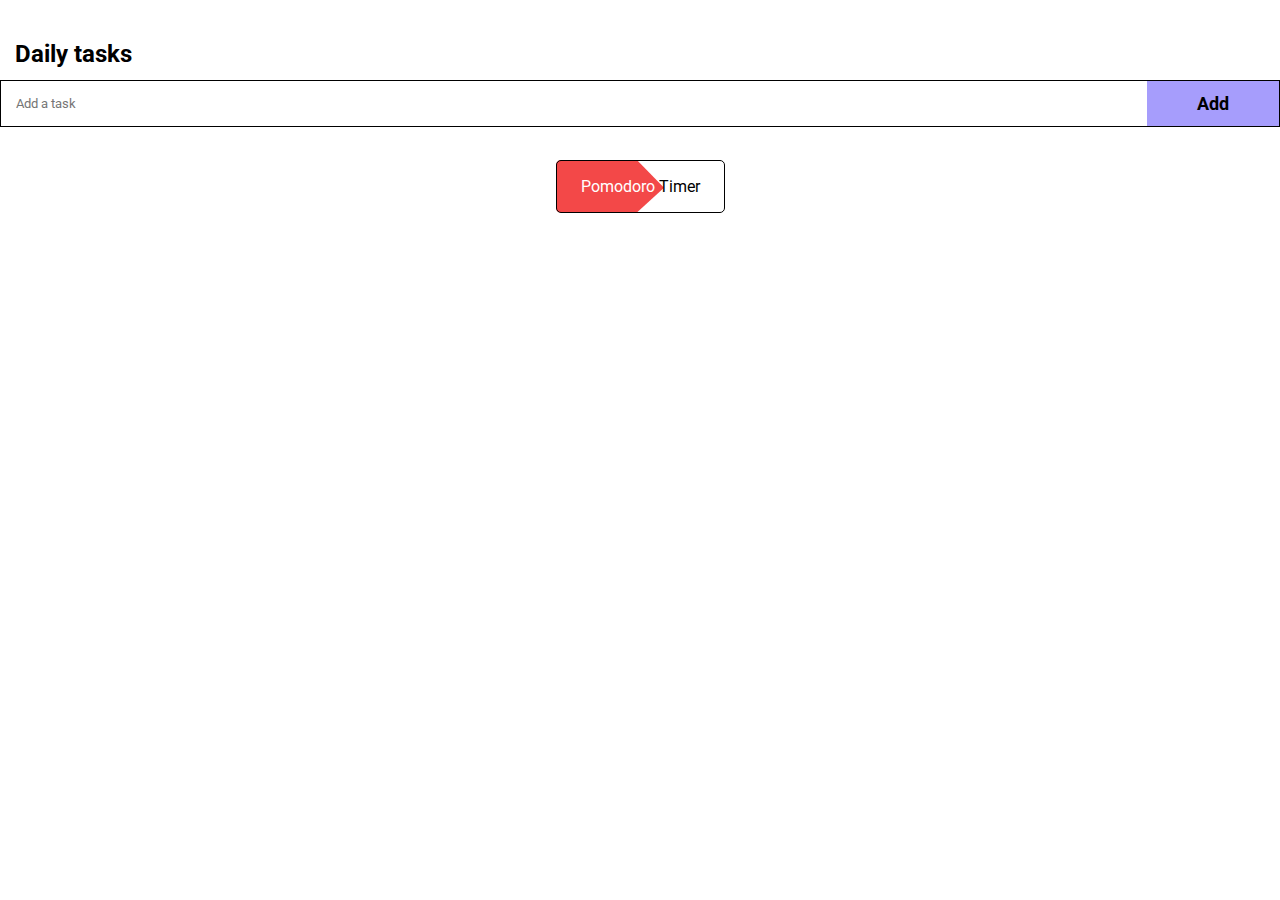
<file: index.html>
<!DOCTYPE html>
<html lang="en">
<head>
    <meta charset="UTF-8">
    <meta http-equiv="X-UA-Compatible" content="IE=edge">
    <meta name="viewport" content="width=device-width, initial-scale=1.0">
    <title>Document</title>
    <link rel="stylesheet" href="style.css">
    <link rel="preconnect" href="https://fonts.gstatic.com">
    <link href="https://fonts.googleapis.com/css2?family=Roboto:wght@100;300;400;500;700;900&display=swap" rel="stylesheet">
    <link rel="stylesheet" href="https://cdnjs.cloudflare.com/ajax/libs/font-awesome/5.15.3/css/all.min.css">
</head>
<body>
    <div class="container">
        <div class="header">
            <h2 class="title">Daily tasks</h2>
            <div class="textinput">
                <input type="text" placeholder="Add a task">
                <button  class="button">Add</button>
            </div>
        </div>
    </div>
    <div class="content">
    </div>

    <div class="pomodoro-timer">
        <a href="pomodoro.html" class="button--pomodoro"><span>Pomodoro</span> Timer</a>
    </div>
    <script src="script.js"></script>
</body>
</html>
</file>
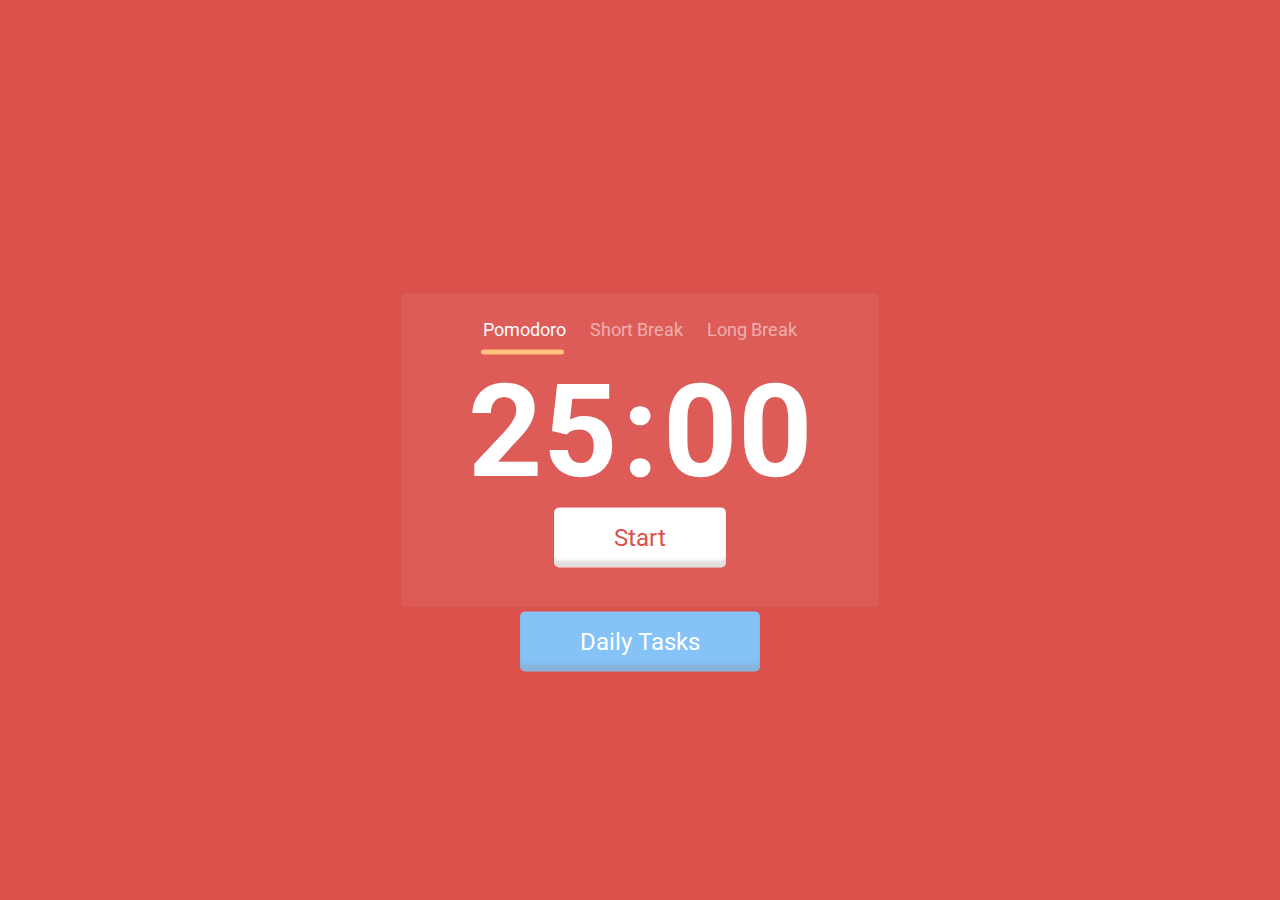
<file: pomodoro.html>
<!DOCTYPE html>
<html lang="en">
<head>
    <meta charset="UTF-8">
    <meta http-equiv="X-UA-Compatible" content="IE=edge">
    <meta name="viewport" content="width=device-width, initial-scale=1.0">
    <title>Document</title>
    <link rel="stylesheet" href="style.css">
    <link rel="stylesheet" href="pomodorostyle.css">
    <link rel="preconnect" href="https://fonts.gstatic.com">
    <link href="https://fonts.googleapis.com/css2?family=Roboto:wght@100;300;400;500;700;900&display=swap" rel="stylesheet">
    <link rel="stylesheet" href="https://cdnjs.cloudflare.com/ajax/libs/font-awesome/5.15.3/css/all.min.css">
</head>
<body>
    <div class="pomodoro-container">
        <div class="pomodoro-heading">
            <button class="button--change active">
                Pomodoro
            </button>
            <button class="button--change">
                Short Break
            </button>
            <button class="button--change">
                Long Break
            </button>
            <div class="line"></div>
        </div>
        <div class="pomodoro-content">
            <span contenteditable = "true">25</span>
            <span>:</span>
            <span contenteditable = "true">00</span>
        </div>
        <div class="end">
            <button class="start button--pomodoro">Start</button>
        </div>
        <div class="todolist">
            <a href="index.html" class="start button--pomodoro">Daily Tasks</a>
        </div>
    </div>
    <script src="pomodoro.js"></script>
</body>
</html>
</file>
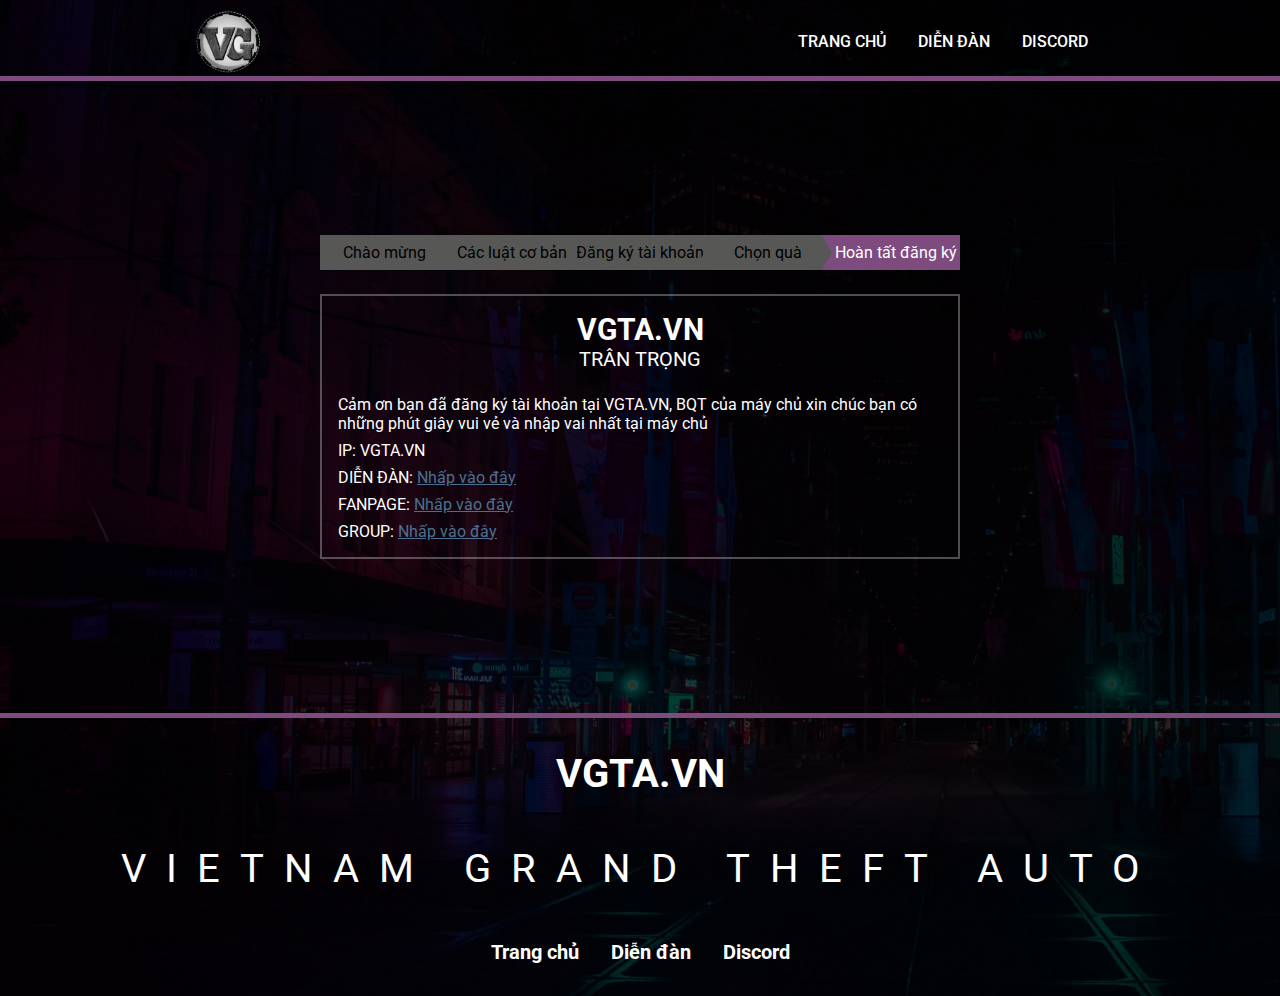
<file: register/code/pages/vgta-finished.html>
<!DOCTYPE html>
<html lang="en">
<head>
    <meta charset="UTF-8">
    <meta http-equiv="X-UA-Compatible" content="IE=edge">
    <meta name="viewport" content="width=device-width, initial-scale=1.0">
    <title>Document</title>
    <link rel="stylesheet" href="../styles/style.css">
    <link rel="preconnect" href="https://fonts.googleapis.com">
    <link rel="preconnect" href="https://fonts.gstatic.com" crossorigin>
    <link href="https://fonts.googleapis.com/css2?family=Roboto:wght@100;300;400;500;700;900&display=swap" rel="stylesheet">
</head>
<body>
    <div class="container">
        <header class="header">
            <nav class="navbar">
                <div class="navbar-logo">
                    <img src="../images/logovgta3.png" alt="">
                </div>
                <div class="navbar-content">
                    <ul class="navbar-content-list">
                        <li class="navbar-content-list-item">
                            <a href="#">Trang chủ</a>
                        </li>
                        <li class="navbar-content-list-item">
                            <a href="#">Diễn đàn</a>
                        </li>
                        <li class="navbar-content-list-item">
                            <a href="#">Discord</a>
                        </li>
                    </ul>
                </div>
            </nav>
        </header>
        <section class="main">
            <div class="main-process">
                <ul class="main-process-list">
                    <li class="main-process-list-item">Chào mừng</li>
                    <li class="main-process-list-item">Các luật cơ bản</li>
                    <li class="main-process-list-item">Đăng ký tài khoản</li>
                    <li class="main-process-list-item">Chọn quà</li>
                    <li class="main-process-list-item active">Hoàn tất đăng ký</li>
                </ul>
            </div>
            <div class="main-content">
                <div class="main-content-heading">
                    <h2>VGTA.VN</h2>
                    <p>TRÂN TRỌNG</p>
                </div>
                <div class="main-content-finished">
                    <p>Cảm ơn bạn đã đăng ký tài khoản tại VGTA.VN, BQT của máy chủ xin chúc bạn có những phút giây vui vẻ và nhập vai nhất tại máy chủ</p>
                    <p>IP: VGTA.VN</p>
                    <p>DIỄN ĐÀN: <a href="https://diendan.vgta.vn/?__cf_chl_jschl_tk__=[base64]" target="_blank">Nhấp vào đây</a></p>
                    <p>FANPAGE: <a href="https://www.facebook.com/groups/vgtasamp" target="_blank">Nhấp vào đây</a></p>
                    <p>GROUP: <a href="https://www.facebook.com/groups/vgtasamp" target="_blank">Nhấp vào đây</a></p>
                </div>
            </div>
        </section>
        <footer class="footer">
            <div class="footer-heading">
                <h2>VGTA.VN</h2>
                <p>VIETNAM GRAND THEFT AUTO</p>
            </div>
            <div class="footer-content">
                <ul>
                    <li>
                        <a href="#">Trang chủ</a>
                    </li>
                    <li>
                        <a href="#">Diễn đàn</a>
                    </li>
                    <li>
                        <a href="#">Discord</a>
                    </li>
                </ul>
            </div>
        </footer>
    </div>
</body>
</html>
</file>
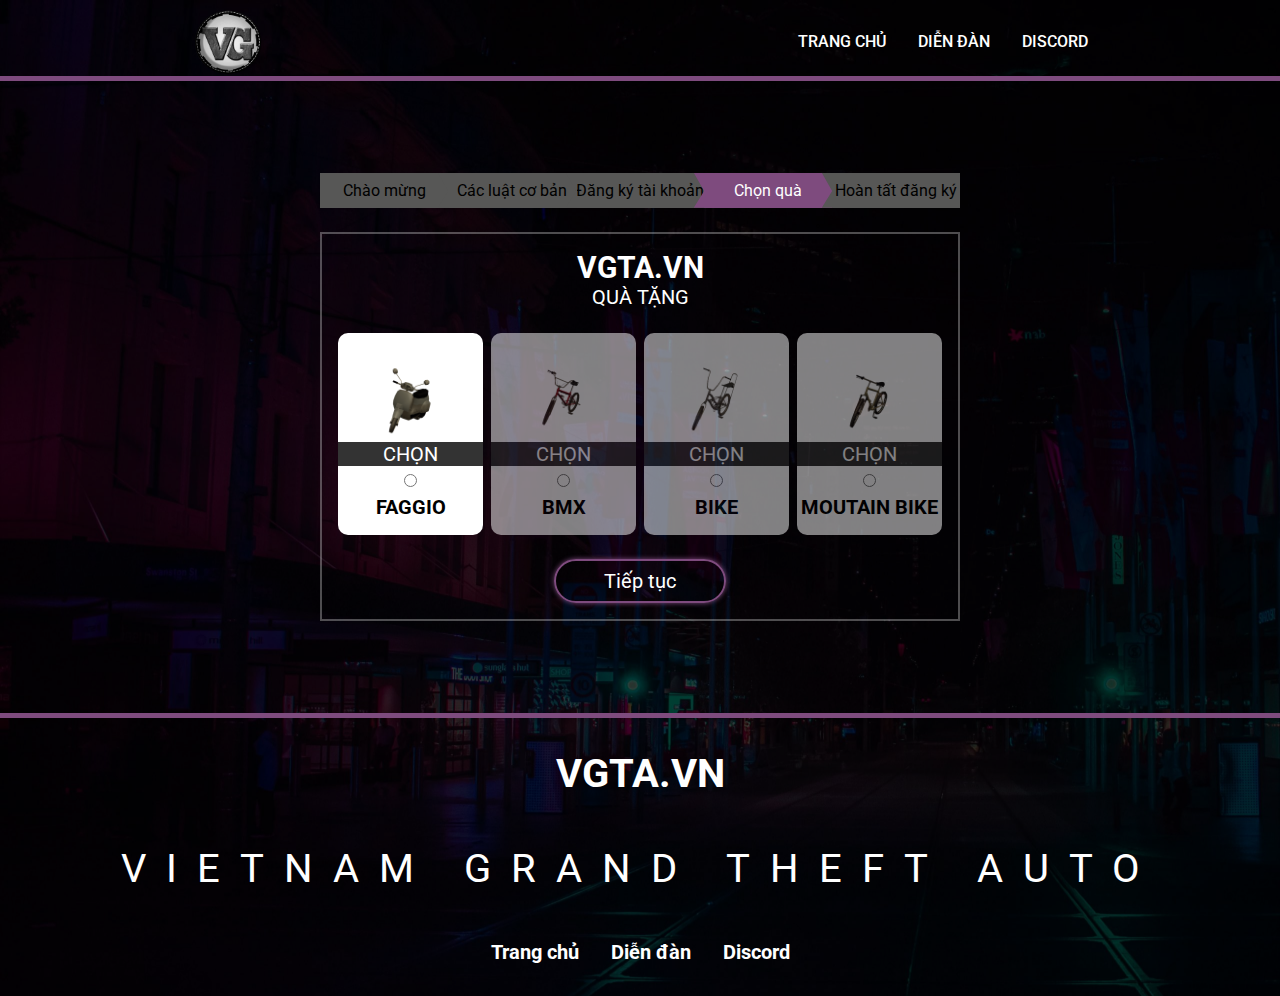
<file: register/code/pages/vgta-gifts.html>
<!DOCTYPE html>
<html lang="en">
<head>
    <meta charset="UTF-8">
    <meta http-equiv="X-UA-Compatible" content="IE=edge">
    <meta name="viewport" content="width=device-width, initial-scale=1.0">
    <title>Document</title>
    <link rel="stylesheet" href="../styles/style.css">
    <link rel="preconnect" href="https://fonts.googleapis.com">
    <link rel="preconnect" href="https://fonts.gstatic.com" crossorigin>
    <link href="https://fonts.googleapis.com/css2?family=Roboto:wght@100;300;400;500;700;900&display=swap" rel="stylesheet">
</head>
<body>
    <div class="container">
        <header class="header">
            <nav class="navbar">
                <div class="navbar-logo">
                    <img src="../images/logovgta3.png" alt="">
                </div>
                <div class="navbar-content">
                    <ul class="navbar-content-list">
                        <li class="navbar-content-list-item">
                            <a href="#">Trang chủ</a>
                        </li>
                        <li class="navbar-content-list-item">
                            <a href="#">Diễn đàn</a>
                        </li>
                        <li class="navbar-content-list-item">
                            <a href="#">Discord</a>
                        </li>
                    </ul>
                </div>
            </nav>
        </header>
        <section class="main">
            <div class="main-process">
                <ul class="main-process-list">
                    <li class="main-process-list-item">Chào mừng</li>
                    <li class="main-process-list-item">Các luật cơ bản</li>
                    <li class="main-process-list-item">Đăng ký tài khoản</li>
                    <li class="main-process-list-item active">Chọn quà</li>
                    <li class="main-process-list-item">Hoàn tất đăng ký</li>
                </ul>
            </div>
            <div class="main-content">
                <div class="main-content-heading">
                    <h2>VGTA.VN</h2>
                    <p>QUÀ TẶNG</p>
                </div>
                <div class="main-content-gifts">
                    <div class="main-content-gifts-item active">
                        <div class="main-content-gifts-item-image">
                            <img src="../images/faggio.png" alt="">
                        </div>
                        <div class="main-content-gifts-item-name">
                            <label for="faggio">CHỌN</label>
                            <input type="radio" id = 'faggio' name = 'bike'>
                            <h6>FAGGIO</h6>
                        </div>
                    </div>
                    <div class="main-content-gifts-item">
                        <div class="main-content-gifts-item-image">
                            <img src="../images/bmx.png" alt="">
                        </div>
                        <div class="main-content-gifts-item-name">
                            <label for="bmx">CHỌN</label>
                            <input type="radio" id = 'bmx' name = 'bike'>
                            <h6>BMX</h6>
                        </div>
                    </div>
                    <div class="main-content-gifts-item">
                        <div class="main-content-gifts-item-image">
                            <img src="../images/bike.png" alt="">
                        </div>
                        <div class="main-content-gifts-item-name">
                            <label for="bike">CHỌN</label>
                            <input type="radio" id = 'bike' name = 'bike'>
                            <h6>BIKE</h6>
                        </div>
                    </div>
                    <div class="main-content-gifts-item">
                        <div class="main-content-gifts-item-image">
                            <img src="../images/mtb.png" alt="">
                        </div>
                        <div class="main-content-gifts-item-name">
                            <label for="mtb">CHỌN</label>
                            <input type="radio" id = 'mtb' name = 'bike'>
                            <h6>MOUTAIN BIKE</h6>
                        </div>
                    </div>
                </div>
                <div class="main-content-tool">
                    <a href="../pages/vgta-finished.html">Tiếp tục</a>
                </div>
            </div>
        </section>
        <footer class="footer">
            <div class="footer-heading">
                <h2>VGTA.VN</h2>
                <p>VIETNAM GRAND THEFT AUTO</p>
            </div>
            <div class="footer-content">
                <ul>
                    <li>
                        <a href="#">Trang chủ</a>
                    </li>
                    <li>
                        <a href="#">Diễn đàn</a>
                    </li>
                    <li>
                        <a href="#">Discord</a>
                    </li>
                </ul>
            </div>
        </footer>
    </div>
    <script>
        const giftBtns = document.querySelectorAll('input[type="radio"]')
        giftBtns.forEach(button => {
            button.onclick = e => {
                document.querySelector('.main-content-gifts-item.active').classList.remove('active')
                e.path[2].classList.add('active')
            }
        })
    </script>
</body>
</html>
</file>
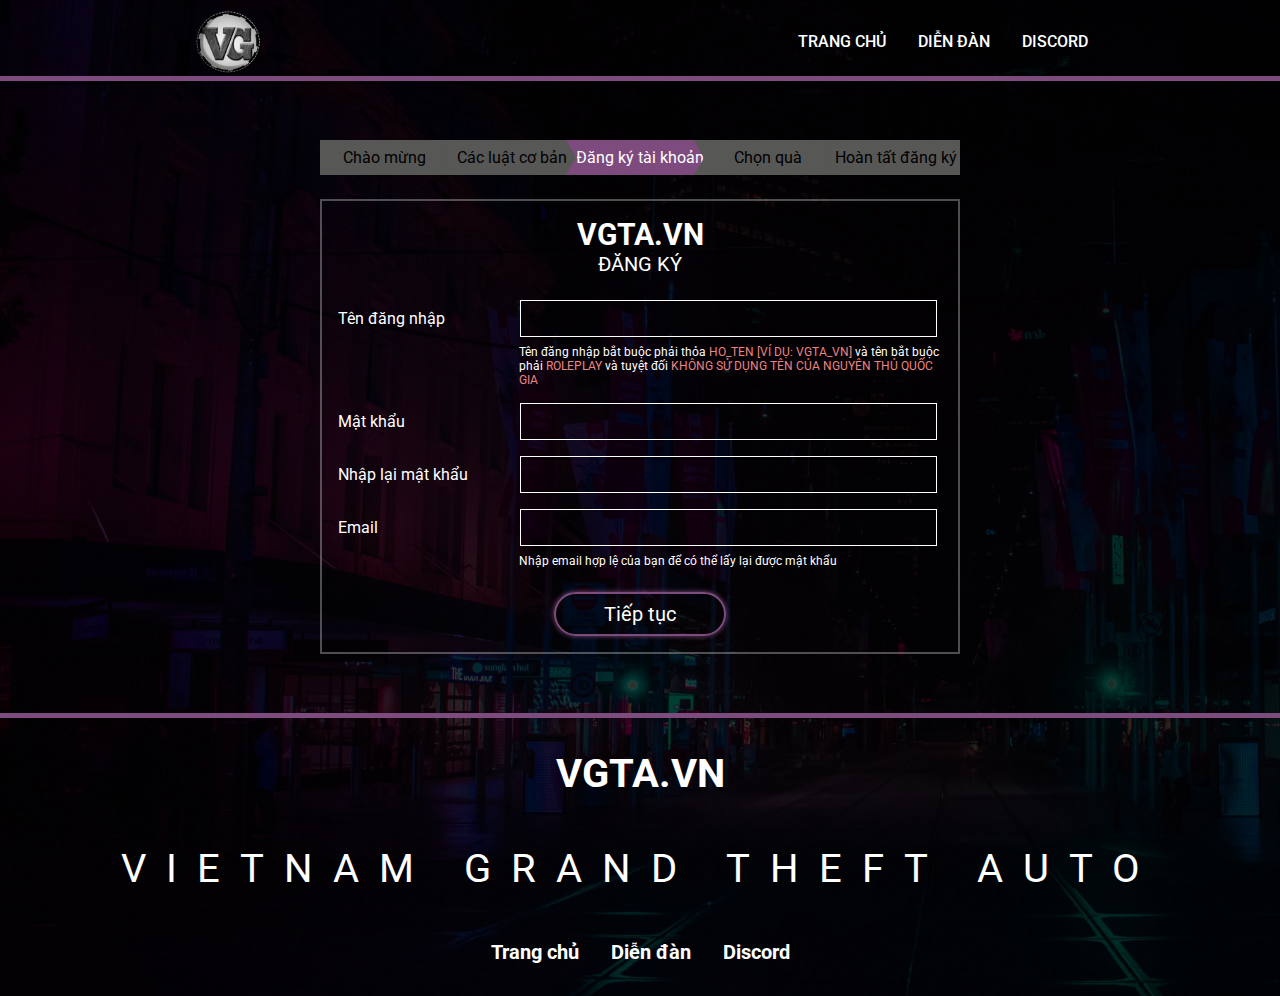
<file: register/code/pages/vgta-register.html>
<!DOCTYPE html>
<html lang="en">
<head>
    <meta charset="UTF-8">
    <meta http-equiv="X-UA-Compatible" content="IE=edge">
    <meta name="viewport" content="width=device-width, initial-scale=1.0">
    <title>Document</title>
    <link rel="stylesheet" href="../styles/style.css">
    <link rel="preconnect" href="https://fonts.googleapis.com">
    <link rel="preconnect" href="https://fonts.gstatic.com" crossorigin>
    <link href="https://fonts.googleapis.com/css2?family=Roboto:wght@100;300;400;500;700;900&display=swap" rel="stylesheet">
</head>
<body>
    <div class="container">
        <header class="header">
            <nav class="navbar">
                <div class="navbar-logo">
                    <img src="../images/logovgta3.png" alt="">
                </div>
                <div class="navbar-content">
                    <ul class="navbar-content-list">
                        <li class="navbar-content-list-item">
                            <a href="#">Trang chủ</a>
                        </li>
                        <li class="navbar-content-list-item">
                            <a href="#">Diễn đàn</a>
                        </li>
                        <li class="navbar-content-list-item">
                            <a href="#">Discord</a>
                        </li>
                    </ul>
                </div>
            </nav>
        </header>
        <section class="main">
            <div class="main-process">
                <ul class="main-process-list">
                    <li class="main-process-list-item">Chào mừng</li>
                    <li class="main-process-list-item">Các luật cơ bản</li>
                    <li class="main-process-list-item active">Đăng ký tài khoản</li>
                    <li class="main-process-list-item">Chọn quà</li>
                    <li class="main-process-list-item">Hoàn tất đăng ký</li>
                </ul>
            </div>
            <div class="main-content">
                <div class="main-content-heading">
                    <h2>VGTA.VN</h2>
                    <p>ĐĂNG KÝ</p>
                </div>
                <div class="main-content-register">
                    <div class="main-content-register-item">
                        <label for="register">Tên đăng nhập</label>
                        <input type="text" id = 'register'>
                        <p class = 'errormessage'></p>
                        <p>Tên đăng nhập bắt buộc phải thỏa <span>HO_TEN [VÍ DỤ: VGTA_VN]</span> và tên bắt buộc phải <span>ROLEPLAY</span> và tuyệt đối <span>KHÔNG SỬ DỤNG TÊN CỦA NGUYÊN THỦ QUỐC GIA</span></p>
                    </div>
                    <div class="main-content-register-item">
                        <label for="password">Mật khẩu</label>
                        <input type="password" id = 'password'>
                        <p class = 'errormessage'></p>
                    </div>
                    <div class="main-content-register-item">
                        <label for="repeatpassword">Nhập lại mật khẩu</label>
                        <input type="password" id = 'repeatpassword'>
                        <p class = 'errormessage'></p>
                    </div>
                    <div class="main-content-register-item">
                        <label for="email">Email</label>
                        <input type="text" id = 'email'>
                        <p class = 'errormessage'></p>
                        <p>Nhập email hợp lệ của bạn để có thể lấy lại được mật khẩu</p>
                    </div>
                </div>
                <div class="main-content-tool">
                    <a href="../pages/vgta-gifts.html">Tiếp tục</a>
                </div>
            </div>
        </section>
        <footer class="footer">
            <div class="footer-heading">
                <h2>VGTA.VN</h2>
                <p>VIETNAM GRAND THEFT AUTO</p>
            </div>
            <div class="footer-content">
                <ul>
                    <li>
                        <a href="#">Trang chủ</a>
                    </li>
                    <li>
                        <a href="#">Diễn đàn</a>
                    </li>
                    <li>
                        <a href="#">Discord</a>
                    </li>
                </ul>
            </div>
        </footer>
    </div>
    <script src="../scripts/script.js"></script>
</body>
</html>
</file>
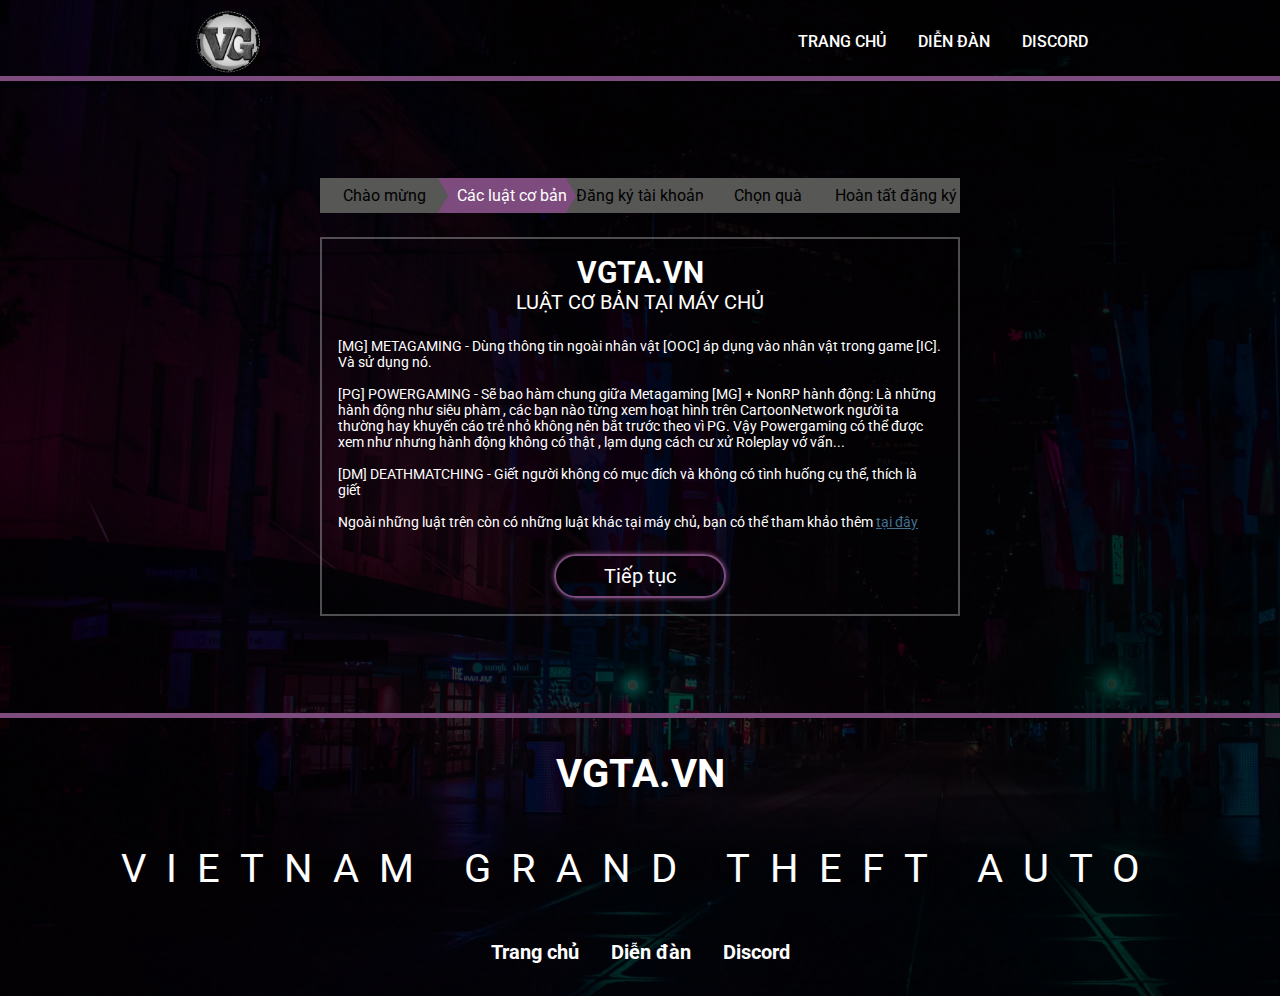
<file: register/code/pages/vgta-rules.html>
<!DOCTYPE html>
<html lang="en">
<head>
    <meta charset="UTF-8">
    <meta http-equiv="X-UA-Compatible" content="IE=edge">
    <meta name="viewport" content="width=device-width, initial-scale=1.0">
    <title>Document</title>
    <link rel="stylesheet" href="../styles/style.css">
    <link rel="preconnect" href="https://fonts.googleapis.com">
    <link rel="preconnect" href="https://fonts.gstatic.com" crossorigin>
    <link href="https://fonts.googleapis.com/css2?family=Roboto:wght@100;300;400;500;700;900&display=swap" rel="stylesheet">
</head>
<body>
    <div class="container">
        <header class="header">
            <nav class="navbar">
                <div class="navbar-logo">
                    <img src="../images/logovgta3.png" alt="">
                </div>
                <div class="navbar-content">
                    <ul class="navbar-content-list">
                        <li class="navbar-content-list-item">
                            <a href="#">Trang chủ</a>
                        </li>
                        <li class="navbar-content-list-item">
                            <a href="#">Diễn đàn</a>
                        </li>
                        <li class="navbar-content-list-item">
                            <a href="#">Discord</a>
                        </li>
                    </ul>
                </div>
            </nav>
        </header>
        <section class="main">
            <div class="main-process">
                <ul class="main-process-list">
                    <li class="main-process-list-item">Chào mừng</li>
                    <li class="main-process-list-item active">Các luật cơ bản</li>
                    <li class="main-process-list-item">Đăng ký tài khoản</li>
                    <li class="main-process-list-item">Chọn quà</li>
                    <li class="main-process-list-item">Hoàn tất đăng ký</li>
                </ul>
            </div>
            <div class="main-content">
                <div class="main-content-heading">
                    <h2>VGTA.VN</h2>
                    <p>LUẬT CƠ BẢN TẠI MÁY CHỦ</p>
                </div>
                <div class="main-content-rules">
                    <div class="main-content-rules-item">
                        <ul>
                            <li>[MG] METAGAMING - Dùng thông tin ngoài nhân vật [OOC] áp dụng vào nhân vật trong game [IC]. Và sử dụng nó.</li>
                            <li>[PG] POWERGAMING - Sẽ bao hàm chung giữa Metagaming [MG] + NonRP hành động: Là những hành động như siêu phàm , các bạn nào từng xem hoạt hình trên CartoonNetwork người ta thường hay khuyến cáo trẻ nhỏ không nên bắt trước theo vì PG. Vậy Powergaming có thể được xem như nhưng hành động không có thật , lạm dụng cách cư xử Roleplay vớ vẩn...</li>
                            <li>[DM] DEATHMATCHING - Giết người không có mục đích và không có tình huống cụ thể, thích là giết</li>
                            <li>Ngoài những luật trên còn có những luật khác tại máy chủ, bạn có thể tham khảo thêm <a href="https://diendan.vgta.vn/threads/lu%E1%BA%ACt-roleplay.11/#post-86" target = '_blank'>tại đây</a></li>
                        </ul>
                    </div>
                </div>
                <div class="main-content-tool">
                    <a href="../pages/vgta-register.html">Tiếp tục</a>
                </div>
            </div>
        </section>
        <footer class="footer">
            <div class="footer-heading">
                <h2>VGTA.VN</h2>
                <p>VIETNAM GRAND THEFT AUTO</p>
            </div>
            <div class="footer-content">
                <ul>
                    <li>
                        <a href="#">Trang chủ</a>
                    </li>
                    <li>
                        <a href="#">Diễn đàn</a>
                    </li>
                    <li>
                        <a href="#">Discord</a>
                    </li>
                </ul>
            </div>
        </footer>
    </div>
</body>
</html>
</file>
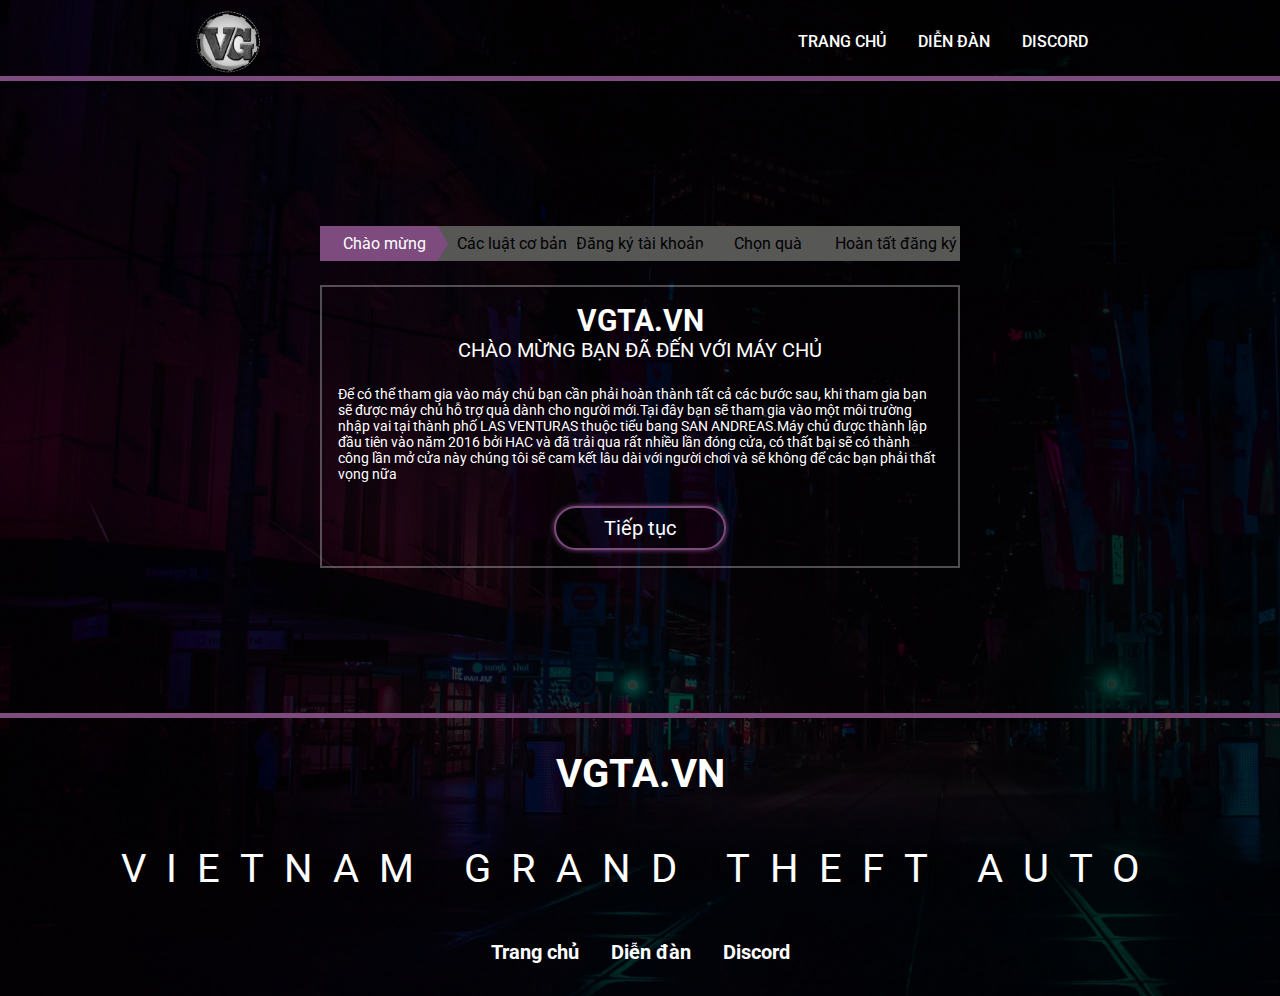
<file: register/code/pages/vgta-welcome.html>
<!DOCTYPE html>
<html lang="en">
<head>
    <meta charset="UTF-8">
    <meta http-equiv="X-UA-Compatible" content="IE=edge">
    <meta name="viewport" content="width=device-width, initial-scale=1.0">
    <title>Document</title>
    <link rel="stylesheet" href="../styles/style.css">
    <link rel="preconnect" href="https://fonts.googleapis.com">
    <link rel="preconnect" href="https://fonts.gstatic.com" crossorigin>
    <link href="https://fonts.googleapis.com/css2?family=Roboto:wght@100;300;400;500;700;900&display=swap" rel="stylesheet">
</head>
<body>
    <div class="container">
        <header class="header">
            <nav class="navbar">
                <div class="navbar-logo">
                    <img src="../images/logovgta3.png" alt="">
                </div>
                <div class="navbar-content">
                    <ul class="navbar-content-list">
                        <li class="navbar-content-list-item">
                            <a href="#">Trang chủ</a>
                        </li>
                        <li class="navbar-content-list-item">
                            <a href="#">Diễn đàn</a>
                        </li>
                        <li class="navbar-content-list-item">
                            <a href="#">Discord</a>
                        </li>
                    </ul>
                </div>
            </nav>
        </header>
        <section class="main">
            <div class="main-process">
                <ul class="main-process-list">
                    <li class="main-process-list-item active">Chào mừng</li>
                    <li class="main-process-list-item">Các luật cơ bản</li>
                    <li class="main-process-list-item">Đăng ký tài khoản</li>
                    <li class="main-process-list-item">Chọn quà</li>
                    <li class="main-process-list-item">Hoàn tất đăng ký</li>
                </ul>
            </div>
            <div class="main-content">
                <div class="main-content-heading">
                    <h2>VGTA.VN</h2>
                    <p>CHÀO MỪNG BẠN ĐÃ ĐẾN VỚI MÁY CHỦ</p>
                </div>
                <div class="main-content-welcome">
                    <div class="main-content-welcome-item">
                        <p>Để có thể tham gia vào máy chủ bạn cần phải hoàn thành tất cả các bước sau, khi tham gia bạn sẽ được máy chủ hỗ trợ quà dành cho người mới.Tại đây bạn sẽ tham gia vào một môi trường nhập vai tại thành phố LAS VENTURAS thuộc tiểu bang SAN ANDREAS.Máy chủ được thành lập đầu tiên vào năm 2016 bởi HAC và đã trải qua rất nhiều lần đóng cửa, có thất bại sẽ có thành công lần mở cửa này chúng tôi sẽ cam kết lâu dài với người chơi và sẽ không để các bạn phải thất vọng nữa</p>
                    </div>
                </div>
                <div class="main-content-tool">
                    <a href="../pages/vgta-rules.html">Tiếp tục</a>
                </div>
            </div>
        </section>
        <footer class="footer">
            <div class="footer-heading">
                <h2>VGTA.VN</h2>
                <p>VIETNAM GRAND THEFT AUTO</p>
            </div>
            <div class="footer-content">
                <ul>
                    <li>
                        <a href="#">Trang chủ</a>
                    </li>
                    <li>
                        <a href="#">Diễn đàn</a>
                    </li>
                    <li>
                        <a href="#">Discord</a>
                    </li>
                </ul>
            </div>
        </footer>
    </div>
</body>
</html>
</file>
<file: style.css>
* {
    margin: 0;
    padding: 0;
    box-sizing: border-box;
    font-family: 'Roboto', sans-serif;
}
.header{
    padding-top: 40px;
}
.title{
    padding: 0 0 0 15px;
}
.textinput{
    width: 100%;
    display: flex;
    border: 1px solid black;
    margin-top: 12px;
}
.textinput input{
    width: 100%;
    padding: 15px;
    border: none;
    outline: none;
}
.button{
    padding: 0 50px;
    display: block;
    border: none;
    background-color: rgb(166, 157, 252);
    font-weight: bold;
    font-size: 18px;
    cursor: pointer;
}
.todo-list{
    width: 90%;
    margin: 0 auto;
    border-radius: 5px;
    margin-top: 8px;
    background-color: rgb(201, 201, 201);
    padding: 14px 0;
    transition: all 0.5s linear;
}
.todo-list-menu{
    list-style: none;
    padding: 0 0 0 15px;
    display: flex;
    justify-content: space-between;
    align-items: center;
}
.icons{
    padding-right: 15px;
}
.icons i {
    margin-left: 10px;
    font-size: 32px;
    cursor: pointer;
}
.icons i:first-child{
    color: rgb(243, 72, 72);
}
.icons i:last-child{
    color: rgb(9, 143, 9);
}
.todo-item.completed{
    text-decoration: line-through;
    opacity: 0.3;
}
.todo-list.deleted{
    opacity: 0;
    transform: translateY(80px) rotate(20deg);
}

.pomodoro-timer{
    text-align: center;
    padding-top: 50px;
}
.button--pomodoro{
    padding: 16px 24px;
    position: relative;
    outline: none;
    background-color: transparent;
    border: 1px solid black;
    cursor: pointer;
    text-decoration: none;
    color: black;
    border-radius: 5px;
}
.button--pomodoro span{
    color: white;
    font-size: 16px;
}
.button--pomodoro:after{
    content: '';
    position: absolute;
    width: 65%;
    top: -1px;
    left: -1px;
    height: 103%;
    background-color:rgb(243, 72, 72);
    z-index: -1;   
    clip-path: polygon(0% 0%, 75% 0%, 100% 53%, 75% 100%, 0% 100%);
    border-radius: 5px;
}
</file>
<file: pomodorostyle.css>
body {
    background-color: rgb(219,82,77);
}

.pomodoro-container{
    position: absolute;
    left: 50%;
    top: 50%;
    transform: translate(-50%, -50%);
    background-color: rgba(255, 255, 255, 0.062);
    width: 478px;
    height: 313px;
    border-radius: 5px;
    display: flex;
    flex-direction: column;
    justify-content: space-between;
    align-items: center;
    padding: 10px 0;
}
.pomodoro-heading{
    width: 100%;
    display: flex;
    align-items: center;
    position: relative;
    justify-content: center;
}
.pomodoro-heading button{
    padding: 15px 0;
    border: none;
    outline: none;
    background-color: transparent;
    color: white;
    font-size: 18px;
    cursor: pointer;
    opacity: 0.5;
    transition: all .25s linear;
}
.pomodoro-heading button:nth-of-type(2) {
    margin: 0 24px;
}
.pomodoro-content span {
    color: white;
    font-weight: bold;
    font-size: 130px;
    outline: none;
}
.start{
    padding: 16px 60px;
    font-size: 24px;
    color: rgb(219,82,77);
    background-color: white;
    border: none;
    box-shadow: inset 0px -7px 3px 0px #968a8a47;
    border-radius: 5px;
}
.line{
    position: absolute;
    bottom: 0;
    left: 0;
    background-color: rgb(255, 193, 123);
    width: 0;
    height: 5px;
    border-radius: 5px;
    transition: all 0.25s linear;
}

.button--change.active{
    opacity: 1;
}
.todolist{
    margin-top: 60px;
}
.todolist .start{
    background-color: rgb(132, 194, 248);
    color: white;
}
</file>
<file: register/code/styles/style.css>
* {
  margin: 0;
  padding: 0;
  box-sizing: border-box;
  font-family: "Roboto", sans-serif;
  font-size: 62.5%;
}

body {
  color: white;
}

a {
  color: white;
  text-decoration: none;
  transition: color 0.25s linear;
}
a:hover {
  color: #7e4b7e;
}

ul {
  list-style: none;
}

.container {
  background-image: url("../images/image.jpg");
  background-size: cover;
  background-repeat: no-repeat;
  position: relative;
}
.container:after {
  content: "";
  width: 100%;
  height: 100%;
  position: absolute;
  top: 0;
  left: 0;
  background-color: rgba(0, 0, 0, 0.5);
}

.header {
  border-bottom: 5px solid #7e4b7e;
  position: relative;
  z-index: 1;
}

.navbar {
  display: flex;
  justify-content: space-between;
  align-items: center;
  width: 70%;
  margin: 0 auto;
  padding-top: 8px;
}
.navbar-logo {
  width: 10%;
}
.navbar-logo img {
  width: 80%;
  display: block;
}
.navbar-content-list {
  display: flex;
}
.navbar-content-list-item a {
  font-size: 1.6rem;
  text-transform: uppercase;
  font-weight: 500;
}
.navbar-content-list-item + .navbar-content-list-item {
  margin-left: 32px;
}

.main {
  width: 50%;
  margin: 0 auto;
  display: flex;
  align-items: center;
  justify-content: center;
  flex-direction: column;
  position: relative;
  z-index: 1;
  height: 600px;
}
.main-process {
  margin-top: 32px;
  width: 100%;
}
.main-process-list {
  display: flex;
}
.main-process-list-item {
  font-size: 1.6rem;
  background-color: #575756;
  text-align: center;
  width: 25%;
  color: black;
  position: relative;
  padding: 8px 0;
}
.main-process-list-item:not(:first-child):after {
  content: "";
  position: absolute;
  width: 9%;
  height: 100%;
  left: -8%;
  top: 0;
  background-color: #575756;
  clip-path: polygon(100% 0, 100% 50%, 100% 100%, 0% 100%, 90% 52%, 0% 0%);
}
.main-process-list-item.active {
  background-color: #7e4b7e;
  color: white;
}
.main-process-list-item.active:after {
  background-color: #7e4b7e;
}
.main-content {
  margin-top: 24px;
  border: 2px solid rgba(255, 255, 255, 0.301);
  padding: 16px;
}
.main-content-heading {
  text-align: center;
}
.main-content-heading h2 {
  font-size: 3rem;
}
.main-content-heading p {
  font-size: 2rem;
}
.main-content-rules {
  margin-top: 24px;
}
.main-content-rules-item ul li {
  font-size: 1.4rem;
}
.main-content-rules-item ul li + li {
  margin-top: 16px;
}
.main-content-rules-item ul a {
  font-size: 1.4rem;
  color: #6eb8e4;
  opacity: 0.6;
  text-decoration: underline;
  transition: opacity 0.25s linear;
}
.main-content-rules-item ul a:hover {
  opacity: 1;
}
.main-content-welcome {
  margin-top: 24px;
}
.main-content-welcome p {
  font-size: 1.4rem;
}
.main-content-register {
  margin-top: 24px;
}
.main-content-register-item label {
  font-size: 1.6rem;
  width: 30%;
  display: inline-block;
}
.main-content-register-item input {
  width: 69%;
  outline: none;
  font-size: 1.6rem;
  background-color: transparent;
  padding: 8px;
  color: white;
  border: 1px solid white;
}
.main-content-register-item input:focus {
  box-shadow: inset 0 1px 1px #6eb8e4, 0 0 8px #6eb8e4;
}
.main-content-register-item p {
  margin: 8px 0 8px 30%;
  font-size: 1.2rem;
}
.main-content-register-item span {
  font-size: 1.2rem;
  color: #ec8484;
}
.main-content-register-item:not(:first-child) {
  margin-top: 16px;
}
.main-content-register-item.error label {
  color: #ec8484;
}
.main-content-register-item.error input {
  border: 1px solid #ec8484;
}
.main-content-register-item.error .errormessage {
  color: #ec8484;
}
.main-content-gifts {
  display: flex;
  margin-top: 24px;
}
.main-content-gifts-item {
  width: 25%;
  text-align: center;
  background-color: white;
  border-radius: 10px;
  padding: 16px 0;
  opacity: 0.5;
  transition: opacity 0.25s linear;
}
.main-content-gifts-item img {
  width: 100%;
}
.main-content-gifts-item-name h6 {
  font-size: 2rem;
  color: black;
}
.main-content-gifts-item-name input {
  margin: 8px 0;
}
.main-content-gifts-item-name label {
  display: block;
  width: 100%;
  font-size: 2rem;
  background-color: rgba(0, 0, 0, 0.8);
  cursor: pointer;
}
.main-content-gifts-item:hover {
  opacity: 1;
}
.main-content-gifts-item + .main-content-gifts-item {
  margin-left: 8px;
}
.main-content-gifts-item.active {
  opacity: 1;
}
.main-content-finished {
  margin-top: 24px;
}
.main-content-finished p, .main-content-finished a {
  font-size: 1.6rem;
}
.main-content-finished a {
  text-decoration: underline;
  color: #6eb8e4;
  opacity: 0.6;
  transition: opacity 0.25s linear;
}
.main-content-finished a:hover {
  opacity: 1;
}
.main-content-finished p + p {
  margin-top: 8px;
}
.main-content-tool {
  text-align: center;
  margin-top: 24px;
}
.main-content-tool a {
  font-size: 2rem;
  padding: 8px 48px;
  background-color: transparent;
  border-radius: 30px;
  display: inline-block;
  border: 2px solid #7e4b7e;
  transition: all 0.5s linear;
  box-shadow: 0px 0px 5px #7e4b7e;
}
.main-content-tool a:hover {
  background-color: #7e4b7e;
  color: white;
}

.footer {
  border-top: 5px solid #7e4b7e;
  text-align: center;
  font-size: 3rem;
  padding: 32px 0;
  margin-top: 32px;
  position: relative;
  z-index: 1;
}
.footer-heading h2 {
  font-size: 4rem;
}
.footer-heading p {
  margin: 48px 0;
  font-size: 4rem;
  letter-spacing: 20px;
}
.footer-content ul {
  display: flex;
  justify-content: center;
}
.footer-content ul li a {
  font-size: 2rem;
  font-weight: bold;
}
.footer-content ul li + li {
  margin-left: 32px;
}

@media only screen and (max-width: 600px) {
  .header {
    padding: 34px 0;
  }

  .navbar {
    width: 90%;
  }

  .main {
    width: 90%;
  }
  .main-process {
    display: none;
  }
  .main-content {
    margin-top: 32px;
  }
  .main-content-gifts {
    flex-wrap: wrap;
    justify-content: center;
  }
  .main-content-gifts-item {
    width: calc(50% - 16px);
  }
  .main-content-gifts-item + .main-content-gifts-item {
    margin-left: 0;
  }
  .main-content-gifts-item:nth-of-type(even) {
    margin-left: 16px;
  }
  .main-content-gifts-item:nth-of-type(3), .main-content-gifts-item:nth-of-type(4) {
    margin-top: 16px;
  }

  .footer-heading p {
    letter-spacing: 0;
    font-size: 2rem;
  }
}

/*# sourceMappingURL=style.css.map */
</file>
